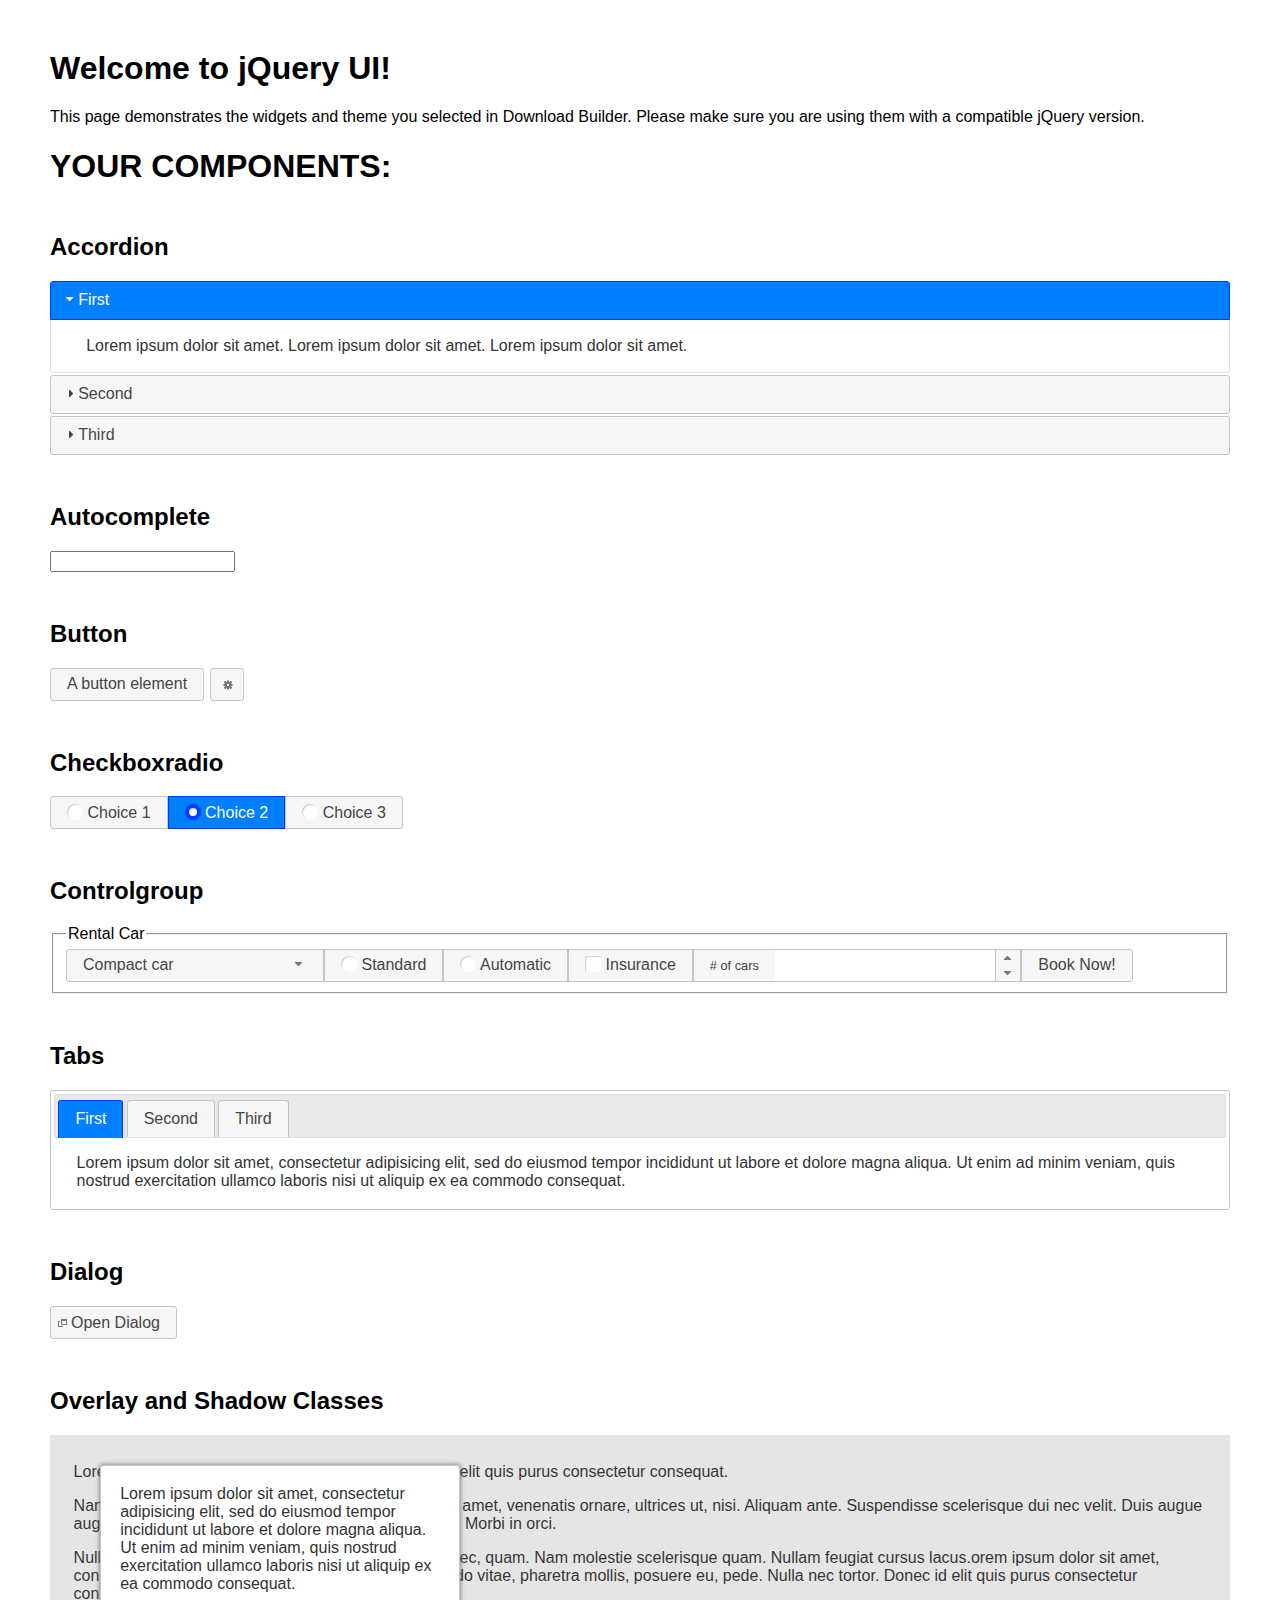
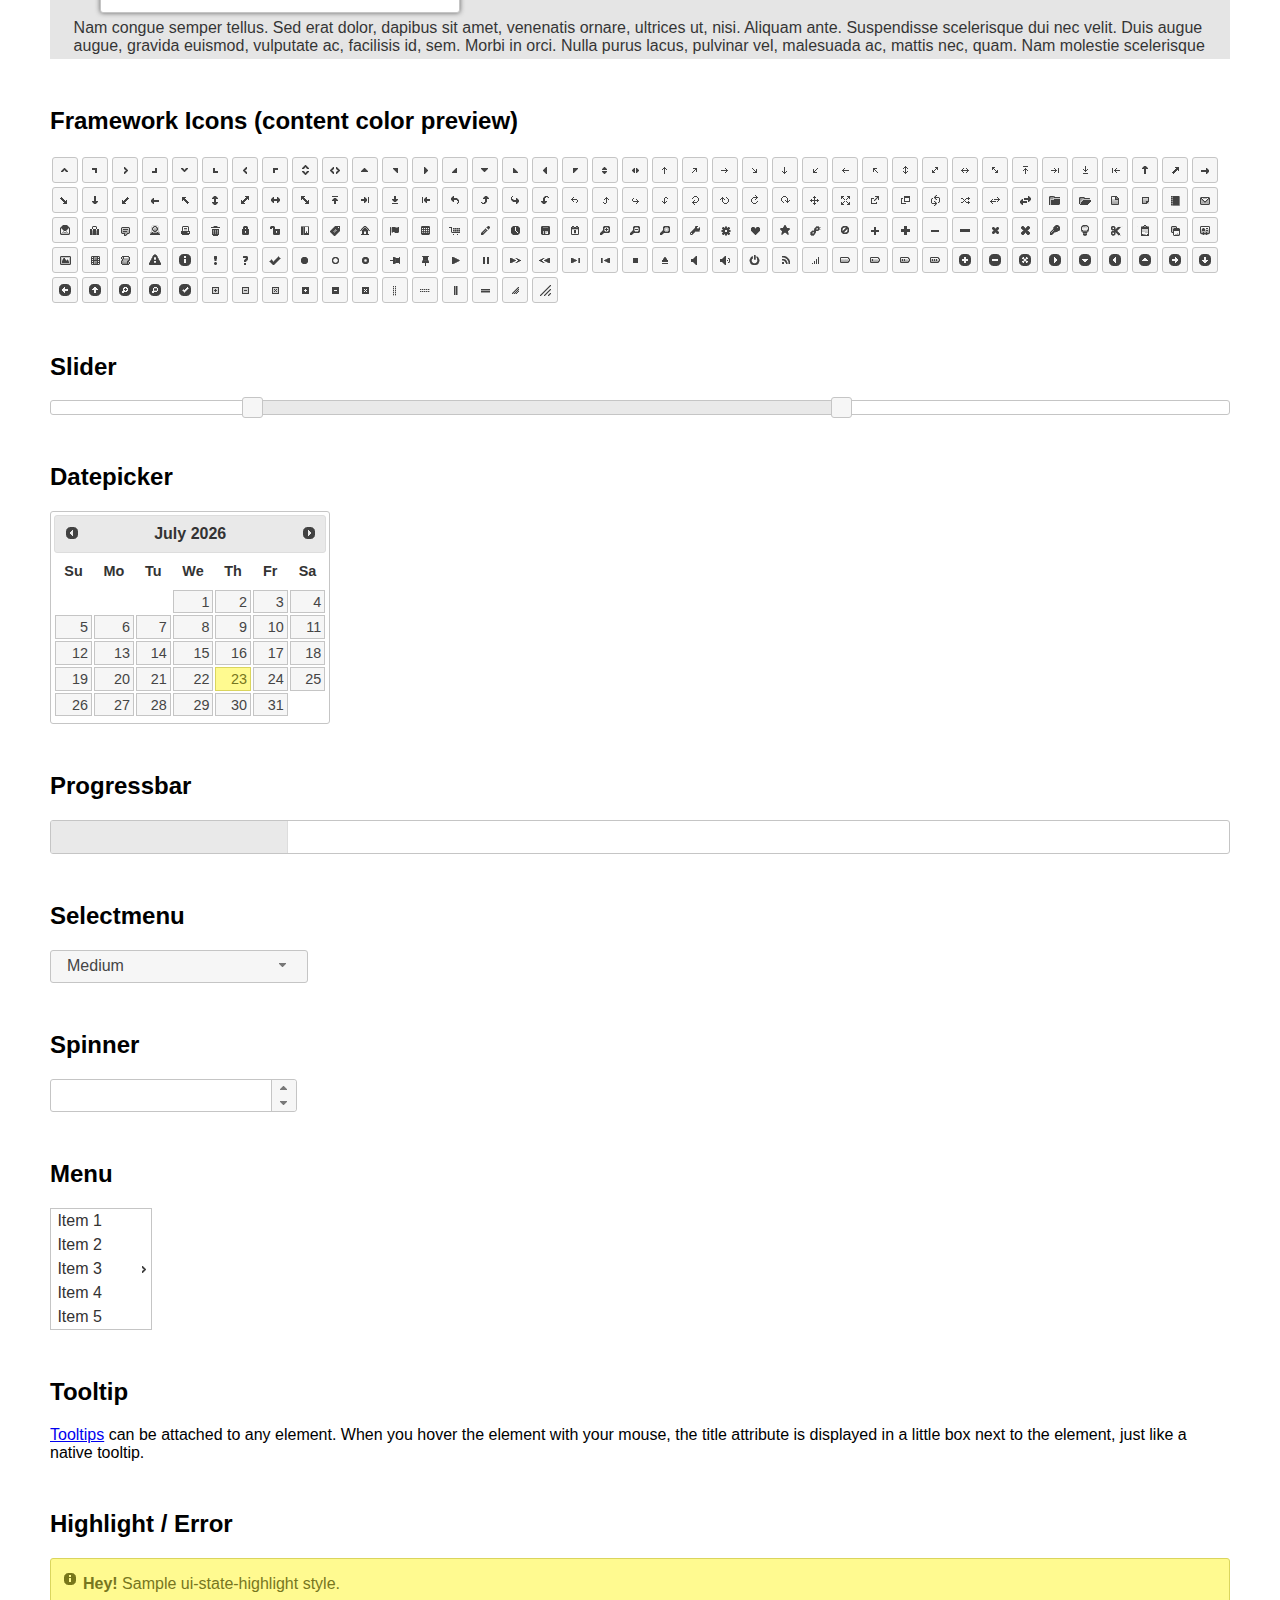
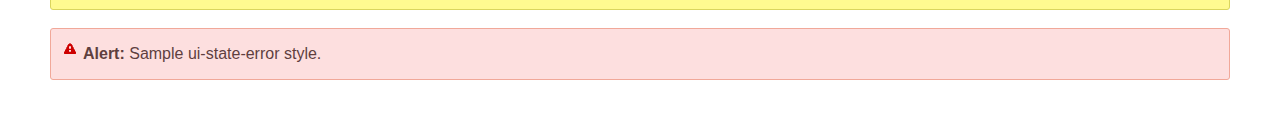
<file: VUE_DWEC/src/www/assets/jquery-ui-1.13.2.custom/index.html>
<!doctype html>
<html lang="us">
<head>
	<meta charset="utf-8">
	<title>jQuery UI Example Page</title>
	<link href="jquery-ui.css" rel="stylesheet">
	<style>
	body{
		font-family: "Trebuchet MS", sans-serif;
		margin: 50px;
	}
	.demoHeaders {
		margin-top: 2em;
	}
	#dialog-link {
		padding: .4em 1em .4em 20px;
		text-decoration: none;
		position: relative;
	}
	#dialog-link span.ui-icon {
		margin: 0 5px 0 0;
		position: absolute;
		left: .2em;
		top: 50%;
		margin-top: -8px;
	}
	#icons {
		margin: 0;
		padding: 0;
	}
	#icons li {
		margin: 2px;
		position: relative;
		padding: 4px 0;
		cursor: pointer;
		float: left;
		list-style: none;
	}
	#icons span.ui-icon {
		float: left;
		margin: 0 4px;
	}
	.fakewindowcontain .ui-widget-overlay {
		position: absolute;
	}
	select {
		width: 200px;
	}
	</style>
</head>
<body>

<h1>Welcome to jQuery UI!</h1>

<div class="ui-widget">
	<p>This page demonstrates the widgets and theme you selected in Download Builder. Please make sure you are using them with a compatible jQuery version.</p>
</div>

<h1>YOUR COMPONENTS:</h1>

<!-- Accordion -->
<h2 class="demoHeaders">Accordion</h2>
<div id="accordion">
	<h3>First</h3>
	<div>Lorem ipsum dolor sit amet. Lorem ipsum dolor sit amet. Lorem ipsum dolor sit amet.</div>
	<h3>Second</h3>
	<div>Phasellus mattis tincidunt nibh.</div>
	<h3>Third</h3>
	<div>Nam dui erat, auctor a, dignissim quis.</div>
</div>

<!-- Autocomplete -->
<h2 class="demoHeaders">Autocomplete</h2>
<div>
	<input id="autocomplete" title="type &quot;a&quot;">
</div>

<!-- Button -->
<h2 class="demoHeaders">Button</h2>
<button id="button">A button element</button>
<button id="button-icon">An icon-only button</button>

<!-- Checkboxradio -->
<h2 class="demoHeaders">Checkboxradio</h2>
<form style="margin-top: 1em;">
	<div id="radioset">
		<input type="radio" id="radio1" name="radio"><label for="radio1">Choice 1</label>
		<input type="radio" id="radio2" name="radio" checked="checked"><label for="radio2">Choice 2</label>
		<input type="radio" id="radio3" name="radio"><label for="radio3">Choice 3</label>
	</div>
</form>

<!-- Controlgroup -->
<h2 class="demoHeaders">Controlgroup</h2>
<fieldset>
	<legend>Rental Car</legend>
	<div id="controlgroup">
		<select id="car-type">
			<option>Compact car</option>
			<option>Midsize car</option>
			<option>Full size car</option>
			<option>SUV</option>
			<option>Luxury</option>
			<option>Truck</option>
			<option>Van</option>
		</select>
		<label for="transmission-standard">Standard</label>
		<input type="radio" name="transmission" id="transmission-standard">
		<label for="transmission-automatic">Automatic</label>
		<input type="radio" name="transmission" id="transmission-automatic">
		<label for="insurance">Insurance</label>
		<input type="checkbox" name="insurance" id="insurance">
		<label for="horizontal-spinner" class="ui-controlgroup-label"># of cars</label>
		<input id="horizontal-spinner" class="ui-spinner-input">
		<button>Book Now!</button>
	</div>
</fieldset>

<!-- Tabs -->
<h2 class="demoHeaders">Tabs</h2>
<div id="tabs">
	<ul>
		<li><a href="#tabs-1">First</a></li>
		<li><a href="#tabs-2">Second</a></li>
		<li><a href="#tabs-3">Third</a></li>
	</ul>
	<div id="tabs-1">Lorem ipsum dolor sit amet, consectetur adipisicing elit, sed do eiusmod tempor incididunt ut labore et dolore magna aliqua. Ut enim ad minim veniam, quis nostrud exercitation ullamco laboris nisi ut aliquip ex ea commodo consequat.</div>
	<div id="tabs-2">Phasellus mattis tincidunt nibh. Cras orci urna, blandit id, pretium vel, aliquet ornare, felis. Maecenas scelerisque sem non nisl. Fusce sed lorem in enim dictum bibendum.</div>
	<div id="tabs-3">Nam dui erat, auctor a, dignissim quis, sollicitudin eu, felis. Pellentesque nisi urna, interdum eget, sagittis et, consequat vestibulum, lacus. Mauris porttitor ullamcorper augue.</div>
</div>

<h2 class="demoHeaders">Dialog</h2>
<p>
	<button id="dialog-link" class="ui-button ui-corner-all ui-widget">
		<span class="ui-icon ui-icon-newwin"></span>Open Dialog
	</button>
</p>

<h2 class="demoHeaders">Overlay and Shadow Classes</h2>
<div style="position: relative; width: 96%; height: 200px; padding:1% 2%; overflow:hidden;" class="fakewindowcontain">
	<p>Lorem ipsum dolor sit amet,  Nulla nec tortor. Donec id elit quis purus consectetur consequat. </p><p>Nam congue semper tellus. Sed erat dolor, dapibus sit amet, venenatis ornare, ultrices ut, nisi. Aliquam ante. Suspendisse scelerisque dui nec velit. Duis augue augue, gravida euismod, vulputate ac, facilisis id, sem. Morbi in orci. </p><p>Nulla purus lacus, pulvinar vel, malesuada ac, mattis nec, quam. Nam molestie scelerisque quam. Nullam feugiat cursus lacus.orem ipsum dolor sit amet, consectetur adipiscing elit. Donec libero risus, commodo vitae, pharetra mollis, posuere eu, pede. Nulla nec tortor. Donec id elit quis purus consectetur consequat. </p><p>Nam congue semper tellus. Sed erat dolor, dapibus sit amet, venenatis ornare, ultrices ut, nisi. Aliquam ante. Suspendisse scelerisque dui nec velit. Duis augue augue, gravida euismod, vulputate ac, facilisis id, sem. Morbi in orci. Nulla purus lacus, pulvinar vel, malesuada ac, mattis nec, quam. Nam molestie scelerisque quam. </p><p>Nullam feugiat cursus lacus.orem ipsum dolor sit amet, consectetur adipiscing elit. Donec libero risus, commodo vitae, pharetra mollis, posuere eu, pede. Nulla nec tortor. Donec id elit quis purus consectetur consequat. Nam congue semper tellus. Sed erat dolor, dapibus sit amet, venenatis ornare, ultrices ut, nisi. Aliquam ante. </p><p>Suspendisse scelerisque dui nec velit. Duis augue augue, gravida euismod, vulputate ac, facilisis id, sem. Morbi in orci. Nulla purus lacus, pulvinar vel, malesuada ac, mattis nec, quam. Nam molestie scelerisque quam. Nullam feugiat cursus lacus.orem ipsum dolor sit amet, consectetur adipiscing elit. Donec libero risus, commodo vitae, pharetra mollis, posuere eu, pede. Nulla nec tortor. Donec id elit quis purus consectetur consequat. Nam congue semper tellus. Sed erat dolor, dapibus sit amet, venenatis ornare, ultrices ut, nisi. </p>

	<!-- ui-dialog -->
	<div class="ui-widget-overlay ui-front"></div>
	<div style="position: absolute; width: 320px; left: 50px; top: 30px; padding: 1.2em" class="ui-widget ui-front ui-widget-content ui-corner-all ui-widget-shadow">
		Lorem ipsum dolor sit amet, consectetur adipisicing elit, sed do eiusmod tempor incididunt ut labore et dolore magna aliqua. Ut enim ad minim veniam, quis nostrud exercitation ullamco laboris nisi ut aliquip ex ea commodo consequat.
	</div>

</div>

<!-- ui-dialog -->
<div id="dialog" title="Dialog Title">
	<p>Lorem ipsum dolor sit amet, consectetur adipisicing elit, sed do eiusmod tempor incididunt ut labore et dolore magna aliqua. Ut enim ad minim veniam, quis nostrud exercitation ullamco laboris nisi ut aliquip ex ea commodo consequat.</p>
</div>


<h2 class="demoHeaders">Framework Icons (content color preview)</h2>
<ul id="icons" class="ui-widget ui-helper-clearfix">
	<li class="ui-state-default ui-corner-all" title=".ui-icon-caret-1-n"><span class="ui-icon ui-icon-caret-1-n"></span></li>
	<li class="ui-state-default ui-corner-all" title=".ui-icon-caret-1-ne"><span class="ui-icon ui-icon-caret-1-ne"></span></li>
	<li class="ui-state-default ui-corner-all" title=".ui-icon-caret-1-e"><span class="ui-icon ui-icon-caret-1-e"></span></li>
	<li class="ui-state-default ui-corner-all" title=".ui-icon-caret-1-se"><span class="ui-icon ui-icon-caret-1-se"></span></li>
	<li class="ui-state-default ui-corner-all" title=".ui-icon-caret-1-s"><span class="ui-icon ui-icon-caret-1-s"></span></li>
	<li class="ui-state-default ui-corner-all" title=".ui-icon-caret-1-sw"><span class="ui-icon ui-icon-caret-1-sw"></span></li>
	<li class="ui-state-default ui-corner-all" title=".ui-icon-caret-1-w"><span class="ui-icon ui-icon-caret-1-w"></span></li>
	<li class="ui-state-default ui-corner-all" title=".ui-icon-caret-1-nw"><span class="ui-icon ui-icon-caret-1-nw"></span></li>
	<li class="ui-state-default ui-corner-all" title=".ui-icon-caret-2-n-s"><span class="ui-icon ui-icon-caret-2-n-s"></span></li>
	<li class="ui-state-default ui-corner-all" title=".ui-icon-caret-2-e-w"><span class="ui-icon ui-icon-caret-2-e-w"></span></li>
	<li class="ui-state-default ui-corner-all" title=".ui-icon-triangle-1-n"><span class="ui-icon ui-icon-triangle-1-n"></span></li>
	<li class="ui-state-default ui-corner-all" title=".ui-icon-triangle-1-ne"><span class="ui-icon ui-icon-triangle-1-ne"></span></li>
	<li class="ui-state-default ui-corner-all" title=".ui-icon-triangle-1-e"><span class="ui-icon ui-icon-triangle-1-e"></span></li>
	<li class="ui-state-default ui-corner-all" title=".ui-icon-triangle-1-se"><span class="ui-icon ui-icon-triangle-1-se"></span></li>
	<li class="ui-state-default ui-corner-all" title=".ui-icon-triangle-1-s"><span class="ui-icon ui-icon-triangle-1-s"></span></li>
	<li class="ui-state-default ui-corner-all" title=".ui-icon-triangle-1-sw"><span class="ui-icon ui-icon-triangle-1-sw"></span></li>
	<li class="ui-state-default ui-corner-all" title=".ui-icon-triangle-1-w"><span class="ui-icon ui-icon-triangle-1-w"></span></li>
	<li class="ui-state-default ui-corner-all" title=".ui-icon-triangle-1-nw"><span class="ui-icon ui-icon-triangle-1-nw"></span></li>
	<li class="ui-state-default ui-corner-all" title=".ui-icon-triangle-2-n-s"><span class="ui-icon ui-icon-triangle-2-n-s"></span></li>
	<li class="ui-state-default ui-corner-all" title=".ui-icon-triangle-2-e-w"><span class="ui-icon ui-icon-triangle-2-e-w"></span></li>
	<li class="ui-state-default ui-corner-all" title=".ui-icon-arrow-1-n"><span class="ui-icon ui-icon-arrow-1-n"></span></li>
	<li class="ui-state-default ui-corner-all" title=".ui-icon-arrow-1-ne"><span class="ui-icon ui-icon-arrow-1-ne"></span></li>
	<li class="ui-state-default ui-corner-all" title=".ui-icon-arrow-1-e"><span class="ui-icon ui-icon-arrow-1-e"></span></li>
	<li class="ui-state-default ui-corner-all" title=".ui-icon-arrow-1-se"><span class="ui-icon ui-icon-arrow-1-se"></span></li>
	<li class="ui-state-default ui-corner-all" title=".ui-icon-arrow-1-s"><span class="ui-icon ui-icon-arrow-1-s"></span></li>
	<li class="ui-state-default ui-corner-all" title=".ui-icon-arrow-1-sw"><span class="ui-icon ui-icon-arrow-1-sw"></span></li>
	<li class="ui-state-default ui-corner-all" title=".ui-icon-arrow-1-w"><span class="ui-icon ui-icon-arrow-1-w"></span></li>
	<li class="ui-state-default ui-corner-all" title=".ui-icon-arrow-1-nw"><span class="ui-icon ui-icon-arrow-1-nw"></span></li>
	<li class="ui-state-default ui-corner-all" title=".ui-icon-arrow-2-n-s"><span class="ui-icon ui-icon-arrow-2-n-s"></span></li>
	<li class="ui-state-default ui-corner-all" title=".ui-icon-arrow-2-ne-sw"><span class="ui-icon ui-icon-arrow-2-ne-sw"></span></li>
	<li class="ui-state-default ui-corner-all" title=".ui-icon-arrow-2-e-w"><span class="ui-icon ui-icon-arrow-2-e-w"></span></li>
	<li class="ui-state-default ui-corner-all" title=".ui-icon-arrow-2-se-nw"><span class="ui-icon ui-icon-arrow-2-se-nw"></span></li>
	<li class="ui-state-default ui-corner-all" title=".ui-icon-arrowstop-1-n"><span class="ui-icon ui-icon-arrowstop-1-n"></span></li>
	<li class="ui-state-default ui-corner-all" title=".ui-icon-arrowstop-1-e"><span class="ui-icon ui-icon-arrowstop-1-e"></span></li>
	<li class="ui-state-default ui-corner-all" title=".ui-icon-arrowstop-1-s"><span class="ui-icon ui-icon-arrowstop-1-s"></span></li>
	<li class="ui-state-default ui-corner-all" title=".ui-icon-arrowstop-1-w"><span class="ui-icon ui-icon-arrowstop-1-w"></span></li>
	<li class="ui-state-default ui-corner-all" title=".ui-icon-arrowthick-1-n"><span class="ui-icon ui-icon-arrowthick-1-n"></span></li>
	<li class="ui-state-default ui-corner-all" title=".ui-icon-arrowthick-1-ne"><span class="ui-icon ui-icon-arrowthick-1-ne"></span></li>
	<li class="ui-state-default ui-corner-all" title=".ui-icon-arrowthick-1-e"><span class="ui-icon ui-icon-arrowthick-1-e"></span></li>
	<li class="ui-state-default ui-corner-all" title=".ui-icon-arrowthick-1-se"><span class="ui-icon ui-icon-arrowthick-1-se"></span></li>
	<li class="ui-state-default ui-corner-all" title=".ui-icon-arrowthick-1-s"><span class="ui-icon ui-icon-arrowthick-1-s"></span></li>
	<li class="ui-state-default ui-corner-all" title=".ui-icon-arrowthick-1-sw"><span class="ui-icon ui-icon-arrowthick-1-sw"></span></li>
	<li class="ui-state-default ui-corner-all" title=".ui-icon-arrowthick-1-w"><span class="ui-icon ui-icon-arrowthick-1-w"></span></li>
	<li class="ui-state-default ui-corner-all" title=".ui-icon-arrowthick-1-nw"><span class="ui-icon ui-icon-arrowthick-1-nw"></span></li>
	<li class="ui-state-default ui-corner-all" title=".ui-icon-arrowthick-2-n-s"><span class="ui-icon ui-icon-arrowthick-2-n-s"></span></li>
	<li class="ui-state-default ui-corner-all" title=".ui-icon-arrowthick-2-ne-sw"><span class="ui-icon ui-icon-arrowthick-2-ne-sw"></span></li>
	<li class="ui-state-default ui-corner-all" title=".ui-icon-arrowthick-2-e-w"><span class="ui-icon ui-icon-arrowthick-2-e-w"></span></li>
	<li class="ui-state-default ui-corner-all" title=".ui-icon-arrowthick-2-se-nw"><span class="ui-icon ui-icon-arrowthick-2-se-nw"></span></li>
	<li class="ui-state-default ui-corner-all" title=".ui-icon-arrowthickstop-1-n"><span class="ui-icon ui-icon-arrowthickstop-1-n"></span></li>
	<li class="ui-state-default ui-corner-all" title=".ui-icon-arrowthickstop-1-e"><span class="ui-icon ui-icon-arrowthickstop-1-e"></span></li>
	<li class="ui-state-default ui-corner-all" title=".ui-icon-arrowthickstop-1-s"><span class="ui-icon ui-icon-arrowthickstop-1-s"></span></li>
	<li class="ui-state-default ui-corner-all" title=".ui-icon-arrowthickstop-1-w"><span class="ui-icon ui-icon-arrowthickstop-1-w"></span></li>
	<li class="ui-state-default ui-corner-all" title=".ui-icon-arrowreturnthick-1-w"><span class="ui-icon ui-icon-arrowreturnthick-1-w"></span></li>
	<li class="ui-state-default ui-corner-all" title=".ui-icon-arrowreturnthick-1-n"><span class="ui-icon ui-icon-arrowreturnthick-1-n"></span></li>
	<li class="ui-state-default ui-corner-all" title=".ui-icon-arrowreturnthick-1-e"><span class="ui-icon ui-icon-arrowreturnthick-1-e"></span></li>
	<li class="ui-state-default ui-corner-all" title=".ui-icon-arrowreturnthick-1-s"><span class="ui-icon ui-icon-arrowreturnthick-1-s"></span></li>
	<li class="ui-state-default ui-corner-all" title=".ui-icon-arrowreturn-1-w"><span class="ui-icon ui-icon-arrowreturn-1-w"></span></li>
	<li class="ui-state-default ui-corner-all" title=".ui-icon-arrowreturn-1-n"><span class="ui-icon ui-icon-arrowreturn-1-n"></span></li>
	<li class="ui-state-default ui-corner-all" title=".ui-icon-arrowreturn-1-e"><span class="ui-icon ui-icon-arrowreturn-1-e"></span></li>
	<li class="ui-state-default ui-corner-all" title=".ui-icon-arrowreturn-1-s"><span class="ui-icon ui-icon-arrowreturn-1-s"></span></li>
	<li class="ui-state-default ui-corner-all" title=".ui-icon-arrowrefresh-1-w"><span class="ui-icon ui-icon-arrowrefresh-1-w"></span></li>
	<li class="ui-state-default ui-corner-all" title=".ui-icon-arrowrefresh-1-n"><span class="ui-icon ui-icon-arrowrefresh-1-n"></span></li>
	<li class="ui-state-default ui-corner-all" title=".ui-icon-arrowrefresh-1-e"><span class="ui-icon ui-icon-arrowrefresh-1-e"></span></li>
	<li class="ui-state-default ui-corner-all" title=".ui-icon-arrowrefresh-1-s"><span class="ui-icon ui-icon-arrowrefresh-1-s"></span></li>
	<li class="ui-state-default ui-corner-all" title=".ui-icon-arrow-4"><span class="ui-icon ui-icon-arrow-4"></span></li>
	<li class="ui-state-default ui-corner-all" title=".ui-icon-arrow-4-diag"><span class="ui-icon ui-icon-arrow-4-diag"></span></li>
	<li class="ui-state-default ui-corner-all" title=".ui-icon-extlink"><span class="ui-icon ui-icon-extlink"></span></li>
	<li class="ui-state-default ui-corner-all" title=".ui-icon-newwin"><span class="ui-icon ui-icon-newwin"></span></li>
	<li class="ui-state-default ui-corner-all" title=".ui-icon-refresh"><span class="ui-icon ui-icon-refresh"></span></li>
	<li class="ui-state-default ui-corner-all" title=".ui-icon-shuffle"><span class="ui-icon ui-icon-shuffle"></span></li>
	<li class="ui-state-default ui-corner-all" title=".ui-icon-transfer-e-w"><span class="ui-icon ui-icon-transfer-e-w"></span></li>
	<li class="ui-state-default ui-corner-all" title=".ui-icon-transferthick-e-w"><span class="ui-icon ui-icon-transferthick-e-w"></span></li>
	<li class="ui-state-default ui-corner-all" title=".ui-icon-folder-collapsed"><span class="ui-icon ui-icon-folder-collapsed"></span></li>
	<li class="ui-state-default ui-corner-all" title=".ui-icon-folder-open"><span class="ui-icon ui-icon-folder-open"></span></li>
	<li class="ui-state-default ui-corner-all" title=".ui-icon-document"><span class="ui-icon ui-icon-document"></span></li>
	<li class="ui-state-default ui-corner-all" title=".ui-icon-document-b"><span class="ui-icon ui-icon-document-b"></span></li>
	<li class="ui-state-default ui-corner-all" title=".ui-icon-note"><span class="ui-icon ui-icon-note"></span></li>
	<li class="ui-state-default ui-corner-all" title=".ui-icon-mail-closed"><span class="ui-icon ui-icon-mail-closed"></span></li>
	<li class="ui-state-default ui-corner-all" title=".ui-icon-mail-open"><span class="ui-icon ui-icon-mail-open"></span></li>
	<li class="ui-state-default ui-corner-all" title=".ui-icon-suitcase"><span class="ui-icon ui-icon-suitcase"></span></li>
	<li class="ui-state-default ui-corner-all" title=".ui-icon-comment"><span class="ui-icon ui-icon-comment"></span></li>
	<li class="ui-state-default ui-corner-all" title=".ui-icon-person"><span class="ui-icon ui-icon-person"></span></li>
	<li class="ui-state-default ui-corner-all" title=".ui-icon-print"><span class="ui-icon ui-icon-print"></span></li>
	<li class="ui-state-default ui-corner-all" title=".ui-icon-trash"><span class="ui-icon ui-icon-trash"></span></li>
	<li class="ui-state-default ui-corner-all" title=".ui-icon-locked"><span class="ui-icon ui-icon-locked"></span></li>
	<li class="ui-state-default ui-corner-all" title=".ui-icon-unlocked"><span class="ui-icon ui-icon-unlocked"></span></li>
	<li class="ui-state-default ui-corner-all" title=".ui-icon-bookmark"><span class="ui-icon ui-icon-bookmark"></span></li>
	<li class="ui-state-default ui-corner-all" title=".ui-icon-tag"><span class="ui-icon ui-icon-tag"></span></li>
	<li class="ui-state-default ui-corner-all" title=".ui-icon-home"><span class="ui-icon ui-icon-home"></span></li>
	<li class="ui-state-default ui-corner-all" title=".ui-icon-flag"><span class="ui-icon ui-icon-flag"></span></li>
	<li class="ui-state-default ui-corner-all" title=".ui-icon-calculator"><span class="ui-icon ui-icon-calculator"></span></li>
	<li class="ui-state-default ui-corner-all" title=".ui-icon-cart"><span class="ui-icon ui-icon-cart"></span></li>
	<li class="ui-state-default ui-corner-all" title=".ui-icon-pencil"><span class="ui-icon ui-icon-pencil"></span></li>
	<li class="ui-state-default ui-corner-all" title=".ui-icon-clock"><span class="ui-icon ui-icon-clock"></span></li>
	<li class="ui-state-default ui-corner-all" title=".ui-icon-disk"><span class="ui-icon ui-icon-disk"></span></li>
	<li class="ui-state-default ui-corner-all" title=".ui-icon-calendar"><span class="ui-icon ui-icon-calendar"></span></li>
	<li class="ui-state-default ui-corner-all" title=".ui-icon-zoomin"><span class="ui-icon ui-icon-zoomin"></span></li>
	<li class="ui-state-default ui-corner-all" title=".ui-icon-zoomout"><span class="ui-icon ui-icon-zoomout"></span></li>
	<li class="ui-state-default ui-corner-all" title=".ui-icon-search"><span class="ui-icon ui-icon-search"></span></li>
	<li class="ui-state-default ui-corner-all" title=".ui-icon-wrench"><span class="ui-icon ui-icon-wrench"></span></li>
	<li class="ui-state-default ui-corner-all" title=".ui-icon-gear"><span class="ui-icon ui-icon-gear"></span></li>
	<li class="ui-state-default ui-corner-all" title=".ui-icon-heart"><span class="ui-icon ui-icon-heart"></span></li>
	<li class="ui-state-default ui-corner-all" title=".ui-icon-star"><span class="ui-icon ui-icon-star"></span></li>
	<li class="ui-state-default ui-corner-all" title=".ui-icon-link"><span class="ui-icon ui-icon-link"></span></li>
	<li class="ui-state-default ui-corner-all" title=".ui-icon-cancel"><span class="ui-icon ui-icon-cancel"></span></li>
	<li class="ui-state-default ui-corner-all" title=".ui-icon-plus"><span class="ui-icon ui-icon-plus"></span></li>
	<li class="ui-state-default ui-corner-all" title=".ui-icon-plusthick"><span class="ui-icon ui-icon-plusthick"></span></li>
	<li class="ui-state-default ui-corner-all" title=".ui-icon-minus"><span class="ui-icon ui-icon-minus"></span></li>
	<li class="ui-state-default ui-corner-all" title=".ui-icon-minusthick"><span class="ui-icon ui-icon-minusthick"></span></li>
	<li class="ui-state-default ui-corner-all" title=".ui-icon-close"><span class="ui-icon ui-icon-close"></span></li>
	<li class="ui-state-default ui-corner-all" title=".ui-icon-closethick"><span class="ui-icon ui-icon-closethick"></span></li>
	<li class="ui-state-default ui-corner-all" title=".ui-icon-key"><span class="ui-icon ui-icon-key"></span></li>
	<li class="ui-state-default ui-corner-all" title=".ui-icon-lightbulb"><span class="ui-icon ui-icon-lightbulb"></span></li>
	<li class="ui-state-default ui-corner-all" title=".ui-icon-scissors"><span class="ui-icon ui-icon-scissors"></span></li>
	<li class="ui-state-default ui-corner-all" title=".ui-icon-clipboard"><span class="ui-icon ui-icon-clipboard"></span></li>
	<li class="ui-state-default ui-corner-all" title=".ui-icon-copy"><span class="ui-icon ui-icon-copy"></span></li>
	<li class="ui-state-default ui-corner-all" title=".ui-icon-contact"><span class="ui-icon ui-icon-contact"></span></li>
	<li class="ui-state-default ui-corner-all" title=".ui-icon-image"><span class="ui-icon ui-icon-image"></span></li>
	<li class="ui-state-default ui-corner-all" title=".ui-icon-video"><span class="ui-icon ui-icon-video"></span></li>
	<li class="ui-state-default ui-corner-all" title=".ui-icon-script"><span class="ui-icon ui-icon-script"></span></li>
	<li class="ui-state-default ui-corner-all" title=".ui-icon-alert"><span class="ui-icon ui-icon-alert"></span></li>
	<li class="ui-state-default ui-corner-all" title=".ui-icon-info"><span class="ui-icon ui-icon-info"></span></li>
	<li class="ui-state-default ui-corner-all" title=".ui-icon-notice"><span class="ui-icon ui-icon-notice"></span></li>
	<li class="ui-state-default ui-corner-all" title=".ui-icon-help"><span class="ui-icon ui-icon-help"></span></li>
	<li class="ui-state-default ui-corner-all" title=".ui-icon-check"><span class="ui-icon ui-icon-check"></span></li>
	<li class="ui-state-default ui-corner-all" title=".ui-icon-bullet"><span class="ui-icon ui-icon-bullet"></span></li>
	<li class="ui-state-default ui-corner-all" title=".ui-icon-radio-off"><span class="ui-icon ui-icon-radio-off"></span></li>
	<li class="ui-state-default ui-corner-all" title=".ui-icon-radio-on"><span class="ui-icon ui-icon-radio-on"></span></li>
	<li class="ui-state-default ui-corner-all" title=".ui-icon-pin-w"><span class="ui-icon ui-icon-pin-w"></span></li>
	<li class="ui-state-default ui-corner-all" title=".ui-icon-pin-s"><span class="ui-icon ui-icon-pin-s"></span></li>
	<li class="ui-state-default ui-corner-all" title=".ui-icon-play"><span class="ui-icon ui-icon-play"></span></li>
	<li class="ui-state-default ui-corner-all" title=".ui-icon-pause"><span class="ui-icon ui-icon-pause"></span></li>
	<li class="ui-state-default ui-corner-all" title=".ui-icon-seek-next"><span class="ui-icon ui-icon-seek-next"></span></li>
	<li class="ui-state-default ui-corner-all" title=".ui-icon-seek-prev"><span class="ui-icon ui-icon-seek-prev"></span></li>
	<li class="ui-state-default ui-corner-all" title=".ui-icon-seek-end"><span class="ui-icon ui-icon-seek-end"></span></li>
	<li class="ui-state-default ui-corner-all" title=".ui-icon-seek-first"><span class="ui-icon ui-icon-seek-first"></span></li>
	<li class="ui-state-default ui-corner-all" title=".ui-icon-stop"><span class="ui-icon ui-icon-stop"></span></li>
	<li class="ui-state-default ui-corner-all" title=".ui-icon-eject"><span class="ui-icon ui-icon-eject"></span></li>
	<li class="ui-state-default ui-corner-all" title=".ui-icon-volume-off"><span class="ui-icon ui-icon-volume-off"></span></li>
	<li class="ui-state-default ui-corner-all" title=".ui-icon-volume-on"><span class="ui-icon ui-icon-volume-on"></span></li>
	<li class="ui-state-default ui-corner-all" title=".ui-icon-power"><span class="ui-icon ui-icon-power"></span></li>
	<li class="ui-state-default ui-corner-all" title=".ui-icon-signal-diag"><span class="ui-icon ui-icon-signal-diag"></span></li>
	<li class="ui-state-default ui-corner-all" title=".ui-icon-signal"><span class="ui-icon ui-icon-signal"></span></li>
	<li class="ui-state-default ui-corner-all" title=".ui-icon-battery-0"><span class="ui-icon ui-icon-battery-0"></span></li>
	<li class="ui-state-default ui-corner-all" title=".ui-icon-battery-1"><span class="ui-icon ui-icon-battery-1"></span></li>
	<li class="ui-state-default ui-corner-all" title=".ui-icon-battery-2"><span class="ui-icon ui-icon-battery-2"></span></li>
	<li class="ui-state-default ui-corner-all" title=".ui-icon-battery-3"><span class="ui-icon ui-icon-battery-3"></span></li>
	<li class="ui-state-default ui-corner-all" title=".ui-icon-circle-plus"><span class="ui-icon ui-icon-circle-plus"></span></li>
	<li class="ui-state-default ui-corner-all" title=".ui-icon-circle-minus"><span class="ui-icon ui-icon-circle-minus"></span></li>
	<li class="ui-state-default ui-corner-all" title=".ui-icon-circle-close"><span class="ui-icon ui-icon-circle-close"></span></li>
	<li class="ui-state-default ui-corner-all" title=".ui-icon-circle-triangle-e"><span class="ui-icon ui-icon-circle-triangle-e"></span></li>
	<li class="ui-state-default ui-corner-all" title=".ui-icon-circle-triangle-s"><span class="ui-icon ui-icon-circle-triangle-s"></span></li>
	<li class="ui-state-default ui-corner-all" title=".ui-icon-circle-triangle-w"><span class="ui-icon ui-icon-circle-triangle-w"></span></li>
	<li class="ui-state-default ui-corner-all" title=".ui-icon-circle-triangle-n"><span class="ui-icon ui-icon-circle-triangle-n"></span></li>
	<li class="ui-state-default ui-corner-all" title=".ui-icon-circle-arrow-e"><span class="ui-icon ui-icon-circle-arrow-e"></span></li>
	<li class="ui-state-default ui-corner-all" title=".ui-icon-circle-arrow-s"><span class="ui-icon ui-icon-circle-arrow-s"></span></li>
	<li class="ui-state-default ui-corner-all" title=".ui-icon-circle-arrow-w"><span class="ui-icon ui-icon-circle-arrow-w"></span></li>
	<li class="ui-state-default ui-corner-all" title=".ui-icon-circle-arrow-n"><span class="ui-icon ui-icon-circle-arrow-n"></span></li>
	<li class="ui-state-default ui-corner-all" title=".ui-icon-circle-zoomin"><span class="ui-icon ui-icon-circle-zoomin"></span></li>
	<li class="ui-state-default ui-corner-all" title=".ui-icon-circle-zoomout"><span class="ui-icon ui-icon-circle-zoomout"></span></li>
	<li class="ui-state-default ui-corner-all" title=".ui-icon-circle-check"><span class="ui-icon ui-icon-circle-check"></span></li>
	<li class="ui-state-default ui-corner-all" title=".ui-icon-circlesmall-plus"><span class="ui-icon ui-icon-circlesmall-plus"></span></li>
	<li class="ui-state-default ui-corner-all" title=".ui-icon-circlesmall-minus"><span class="ui-icon ui-icon-circlesmall-minus"></span></li>
	<li class="ui-state-default ui-corner-all" title=".ui-icon-circlesmall-close"><span class="ui-icon ui-icon-circlesmall-close"></span></li>
	<li class="ui-state-default ui-corner-all" title=".ui-icon-squaresmall-plus"><span class="ui-icon ui-icon-squaresmall-plus"></span></li>
	<li class="ui-state-default ui-corner-all" title=".ui-icon-squaresmall-minus"><span class="ui-icon ui-icon-squaresmall-minus"></span></li>
	<li class="ui-state-default ui-corner-all" title=".ui-icon-squaresmall-close"><span class="ui-icon ui-icon-squaresmall-close"></span></li>
	<li class="ui-state-default ui-corner-all" title=".ui-icon-grip-dotted-vertical"><span class="ui-icon ui-icon-grip-dotted-vertical"></span></li>
	<li class="ui-state-default ui-corner-all" title=".ui-icon-grip-dotted-horizontal"><span class="ui-icon ui-icon-grip-dotted-horizontal"></span></li>
	<li class="ui-state-default ui-corner-all" title=".ui-icon-grip-solid-vertical"><span class="ui-icon ui-icon-grip-solid-vertical"></span></li>
	<li class="ui-state-default ui-corner-all" title=".ui-icon-grip-solid-horizontal"><span class="ui-icon ui-icon-grip-solid-horizontal"></span></li>
	<li class="ui-state-default ui-corner-all" title=".ui-icon-gripsmall-diagonal-se"><span class="ui-icon ui-icon-gripsmall-diagonal-se"></span></li>
	<li class="ui-state-default ui-corner-all" title=".ui-icon-grip-diagonal-se"><span class="ui-icon ui-icon-grip-diagonal-se"></span></li>
</ul>

<!-- Slider -->
<h2 class="demoHeaders">Slider</h2>
<div id="slider"></div>

<!-- Datepicker -->
<h2 class="demoHeaders">Datepicker</h2>
<div id="datepicker"></div>

<!-- Progressbar -->
<h2 class="demoHeaders">Progressbar</h2>
<div id="progressbar"></div>

<!-- Progressbar -->
<h2 class="demoHeaders">Selectmenu</h2>
<select id="selectmenu">
	<option>Slower</option>
	<option>Slow</option>
	<option selected="selected">Medium</option>
	<option>Fast</option>
	<option>Faster</option>
</select>

<!-- Spinner -->
<h2 class="demoHeaders">Spinner</h2>
<input id="spinner">

<!-- Menu -->
<h2 class="demoHeaders">Menu</h2>
<ul style="width:100px;" id="menu">
	<li><div>Item 1</div></li>
	<li><div>Item 2</div></li>
	<li><div>Item 3</div>
		<ul>
			<li><div>Item 3-1</div></li>
			<li><div>Item 3-2</div></li>
			<li><div>Item 3-3</div></li>
			<li><div>Item 3-4</div></li>
			<li><div>Item 3-5</div></li>
		</ul>
	</li>
	<li><div>Item 4</div></li>
	<li><div>Item 5</div></li>
</ul>

<!-- Tooltip -->
<h2 class="demoHeaders">Tooltip</h2>
<p id="tooltip">
	<a href="#" title="That&apos;s what this widget is">Tooltips</a> can be attached to any element. When you hover
the element with your mouse, the title attribute is displayed in a little box next to the element, just like a native tooltip.
</p>

<!-- Highlight / Error -->
<h2 class="demoHeaders">Highlight / Error</h2>
<div class="ui-widget">
	<div class="ui-state-highlight ui-corner-all" style="margin-top: 20px; padding: 0 .7em;">
		<p><span class="ui-icon ui-icon-info" style="float: left; margin-right: .3em;"></span>
		<strong>Hey!</strong> Sample ui-state-highlight style.</p>
	</div>
</div>
<br>
<div class="ui-widget">
	<div class="ui-state-error ui-corner-all" style="padding: 0 .7em;">
		<p><span class="ui-icon ui-icon-alert" style="float: left; margin-right: .3em;"></span>
		<strong>Alert:</strong> Sample ui-state-error style.</p>
	</div>
</div>

<script src="external/jquery/jquery.js"></script>
<script src="jquery-ui.js"></script>
<script>
$( "#accordion" ).accordion();

var availableTags = [
	"ActionScript",
	"AppleScript",
	"Asp",
	"BASIC",
	"C",
	"C++",
	"Clojure",
	"COBOL",
	"ColdFusion",
	"Erlang",
	"Fortran",
	"Groovy",
	"Haskell",
	"Java",
	"JavaScript",
	"Lisp",
	"Perl",
	"PHP",
	"Python",
	"Ruby",
	"Scala",
	"Scheme"
];
$( "#autocomplete" ).autocomplete({
	source: availableTags
});

$( "#button" ).button();
$( "#button-icon" ).button({
	icon: "ui-icon-gear",
	showLabel: false
});

$( "#radioset" ).buttonset();

$( "#controlgroup" ).controlgroup();

$( "#tabs" ).tabs();

$( "#dialog" ).dialog({
	autoOpen: false,
	width: 400,
	buttons: [
		{
			text: "Ok",
			click: function() {
				$( this ).dialog( "close" );
			}
		},
		{
			text: "Cancel",
			click: function() {
				$( this ).dialog( "close" );
			}
		}
	]
});

// Link to open the dialog
$( "#dialog-link" ).click(function( event ) {
	$( "#dialog" ).dialog( "open" );
	event.preventDefault();
});

$( "#datepicker" ).datepicker({
	inline: true
});

$( "#slider" ).slider({
	range: true,
	values: [ 17, 67 ]
});

$( "#progressbar" ).progressbar({
	value: 20
});

$( "#spinner" ).spinner();

$( "#menu" ).menu();

$( "#tooltip" ).tooltip();

$( "#selectmenu" ).selectmenu();

// Hover states on the static widgets
$( "#dialog-link, #icons li" ).hover(
	function() {
		$( this ).addClass( "ui-state-hover" );
	},
	function() {
		$( this ).removeClass( "ui-state-hover" );
	}
);
</script>
</body>
</html>
</file>
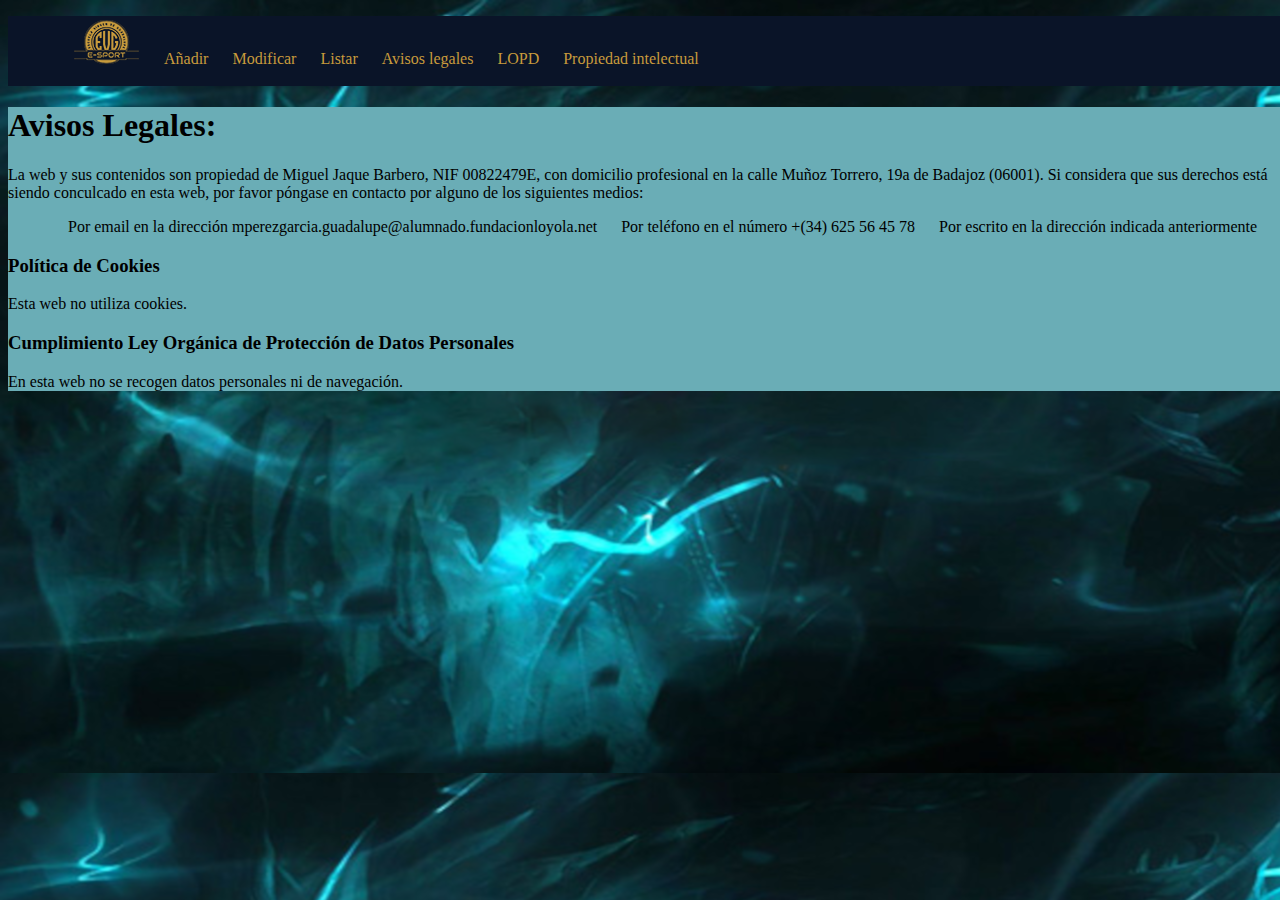
<file: VUE_DWEC/src/www/html/avisoslegales.html>
<!DOCTYPE html>
<html lang=es>
    <head>
        <meta charset=utf-8 />
        <link rel="icon" type="image/x-icon" href="../assets/logo3.png">
        <meta name=author content='mjaque@fundacionloyola.es' />
        <title>MVC</title>
        <link rel=stylesheet href="../css/stile2.css" />
    </head>
    <body>
        <nav>
            <ul>
                <a href="index.html"><li><img src="../assets/logo3.png"></li></a>
                <li>Añadir</li>
                <li>Modificar</li>
                <li id="listar">Listar</li>
                <li>Avisos legales </li>
			    <a class="navenlace" href="lopd.html"><li>LOPD</li></a>
			    <a class="navenlace" href="propiedadIntelectual.html"><li>Propiedad intelectual</li></a>
            </ul>
            
            
            
        </nav>
        <div id="legal">
            <h1>Avisos Legales:</h1>
            La web y sus contenidos son propiedad de Miguel Jaque Barbero, NIF 00822479E, con domicilio profesional en la calle Muñoz Torrero, 19a de Badajoz (06001).

            Si considera que sus derechos está siendo conculcado en esta web, por favor póngase en contacto por alguno de los siguientes medios:
            <ul>
                <li> Por email en la dirección mperezgarcia.guadalupe@alumnado.fundacionloyola.net</li>
                <li>Por teléfono en el número +(34) 625 56 45 78</li>
                <li>Por escrito en la dirección indicada anteriormente</li>
            </ul>
           
            <h3>Política de Cookies</h3>
            Esta web no utiliza cookies.

            <h3>Cumplimiento Ley Orgánica de Protección de Datos Personales</h3>
            En esta web no se recogen datos personales ni de navegación.
        
        </div>
            
         
          
    </body>
</html>
</file>
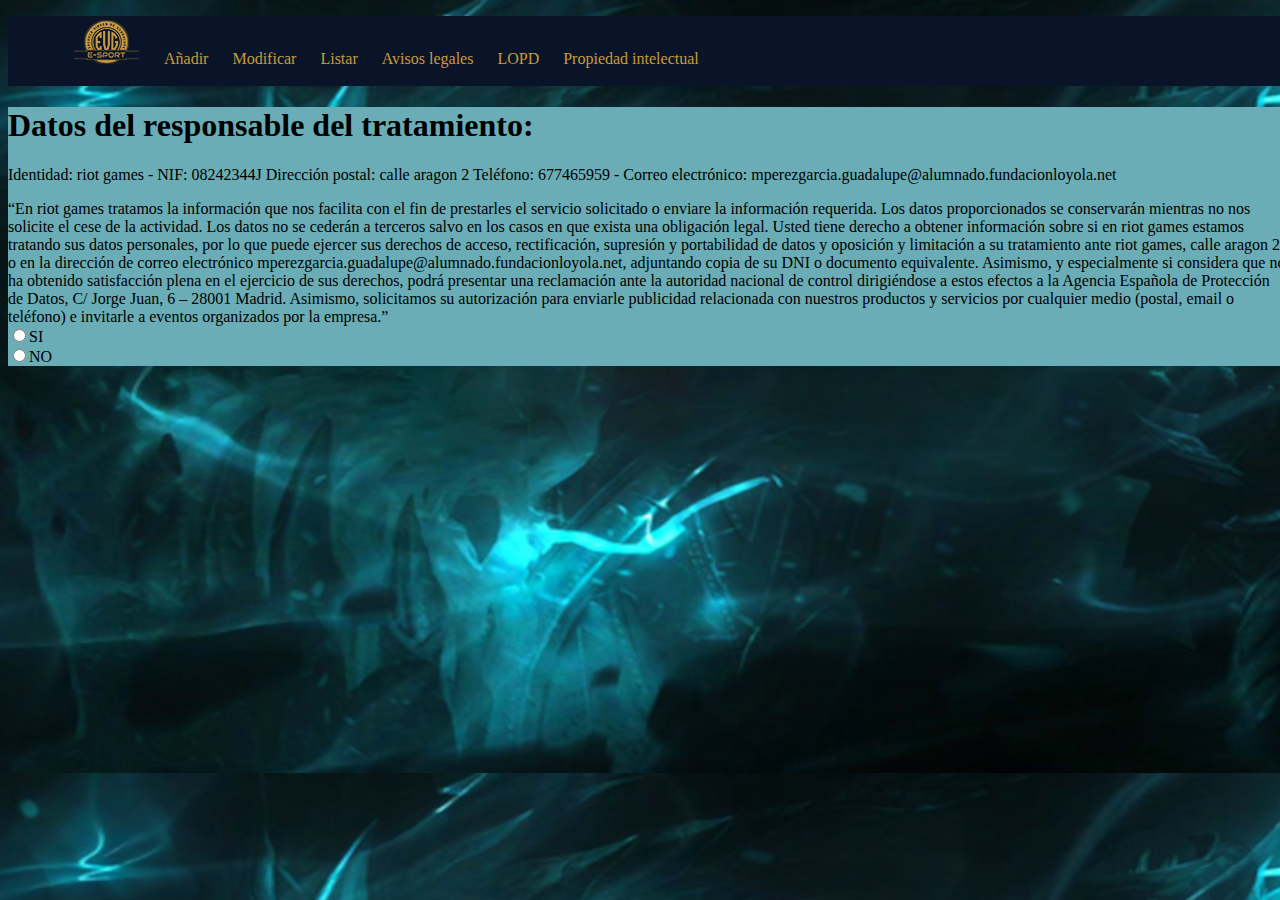
<file: VUE_DWEC/src/www/html/lopd.html>
<!DOCTYPE html>
<html lang=es>
    <head>
        <meta charset=utf-8 />
        <link rel="icon" type="image/x-icon" href="../assets/logo3.png">
        <meta name=author content='mjaque@fundacionloyola.es' />
        <title>MVC</title>
        <link rel=stylesheet href="../css/stile2.css" />
    </head>
    <body>
        <nav>
            <ul>
                <a href="index.html"><li><img src="../assets/logo3.png"></li></a>
                <li>Añadir</li>
                <li>Modificar</li>
                <li  id="listar">Listar</li>
                <a  class="navenlace" href="avisoslegales.html"><li>Avisos legales </li></a>
			    <li >LOPD</li>
			    <a class="navenlace" href="propiedadIntelectual.html"><li>Propiedad intelectual</li></a>
            </ul>
            
            
            
        </nav>
        <div id="legal">
            <h1>Datos del responsable del tratamiento:</h1>
            <p>
                Identidad: riot games - NIF: 08242344J  
                Dirección postal: calle aragon 2 
                Teléfono: 677465959 - Correo electrónico: mperezgarcia.guadalupe@alumnado.fundacionloyola.net
            </p>
            <p>
                “En riot games tratamos la información que nos facilita con el fin de prestarles el servicio solicitado o enviare la información requerida. Los datos proporcionados se conservarán mientras no nos solicite el cese de la actividad. Los datos no se cederán a terceros salvo en los casos en que exista una obligación legal. Usted tiene derecho a obtener información sobre si en riot games estamos tratando sus datos personales, por lo que puede ejercer sus derechos de acceso, rectificación, supresión y portabilidad de datos y oposición y limitación a su tratamiento ante riot games, calle aragon 2 o en la dirección de correo electrónico mperezgarcia.guadalupe@alumnado.fundacionloyola.net, adjuntando copia de su DNI o documento equivalente. Asimismo, y especialmente si considera que no ha obtenido satisfacción plena en el ejercicio de sus derechos, podrá presentar una reclamación ante la autoridad nacional de control dirigiéndose a estos efectos a la Agencia Española de Protección de Datos, C/ Jorge Juan, 6 – 28001 Madrid.
                Asimismo, solicitamos su autorización para enviarle publicidad relacionada con nuestros productos y servicios por cualquier medio (postal, email o teléfono) e invitarle a eventos organizados por la empresa.”
                <br><input type="radio" value="Si" name="opc" />SI<br>
                <input type="radio" value="No" name="opc" />NO<br>

            </p>
        
        </div>
            
         
          
    </body>
</html>
</file>
<file: VUE_DWEC/src/www/css/stile2.css>
*{
    font-family: Nunito;
}
body{
    width: 100%;
    background-image: url(../assets/fondo1.png);
    background-attachment: fixed;
}
nav{
   height:70px;
   background-color: #0A1428;
   color:#C89B3C;
   

}
div#busqueda{

    color:#C89B3C;
}
span#anadir, span.mod{
    cursor: pointer;
}
img.champ{
    width: 150px;
    height: 150px;
}
span#anadir{
    position: absolute;
    float: right;
    height: 20px;    
    width: 20px;
    padding: 5px;
    background-color: rgb(101, 106, 9);
}
div.contenedor{
    /* background-color:white   ;  */
    margin-left: 200px;
    margin-right: 200px;
    margin-top: 70px;
    min-width: 581px;
}
div.cuadro1{
    margin-top: 70px;
	margin:0 auto;
	text-align:center;
	background-color:#6aadb6;
	width:550px;
	 box-shadow: 5px 5px 8px #888888;
}
div.contenedorimagen{
    margin-top: 50px;
    margin-left: 50px;
    margin-right: 50px;
    display: inline-block;   
}
span.icono{
    flex-grow:2;
    text-align: center;
    margin-top: 6px;
}
img.champ{
    width: 150px;
    height: 150px;
}
div.contenedoricono{
    background-color: aquamarine;
    height: 30px;
    display: flex;
}

a.navenlace:hover,a.navenlace:visited, a.navenlace:link{
    color: #C89B3C;
}  
a.canadir:hover,a.canadir:visited, a.canadir:link{
    color: black;
} 
a{
    text-decoration: none;
}


#divInicio img{
	width: 4rem;
}
div#legal{
    background-color: #6aadb6;
}
 li{

	cursor: pointer;
    display: inline-block;
    margin-left: 20px;
}

table{
	border-collapse: collapse;
}
td {
	border: 1px solid black;
}
.icono{
    cursor: pointer;
}
</file>
